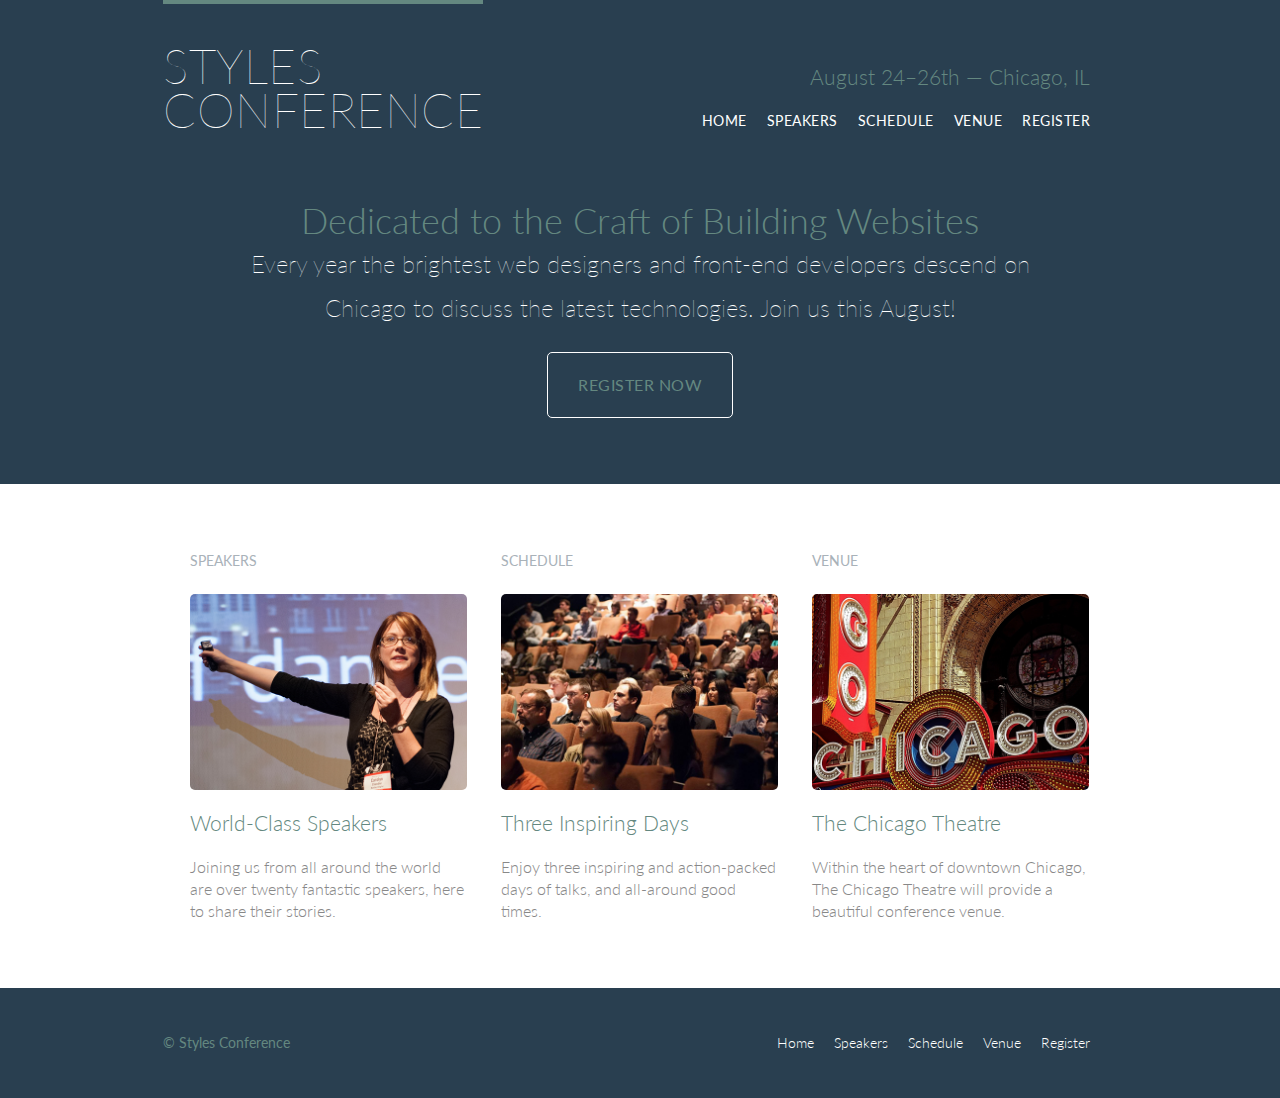
<file: index.html>
<!DOCTYPE html>
<html lang="en">
  <head>
	  <meta charset="utf-8">
  	  <title>Styles Conference</title>
	  <link rel="stylesheet" href="assets/stylesheets/main.css">
	  <link rel="stylesheet" href="http://fonts.googleapis.com/css?family=Lato:100,300,400">
  </head>
	
  <body>
		<header class="primary-header container group">
  			<h1 class="logo">
				<a href="index.html">Styles <br> Conference</a>
			</h1>
			<h3 class="tagline">August 24&ndash;26th &mdash; Chicago, IL</h3>
			
			<nav class="nav primary-nav">
			<ul>
				<li><a href="index.html">Home</a></li><!--
				--><li><a href="speakers.html">Speakers</a></li><!--
				--><li><a href="schedule.html">Schedule</a></li><!--
				--><li><a href="venue.html">Venue</a></li><!--
    			--><li><a href="register.html">Register</a></li>
			</ul>
  			</nav>
  		</header>
		
		<section class="hero container">
			<h2>Dedicated to the Craft of Building Websites</h2>
			<p>Every year the brightest web designers and front-end developers descend on Chicago to discuss the latest technologies. Join us this August!
			</p>
			<a class="btn btn-alt" href="register.html">Register Now</a>

	  	</section>
	  
	<section class="row">
		<div class="grid">
		
		<!-- Speakers -->
		  
		 <section class="teaser col-1-3">
			 <h5>Speakers</h5>
			 <a href="speakers.html">
    			<img src="assets/images/home/speakers.jpg" alt="Profesional Speaker">
    			<h3>World-Class Speakers</h3>
			 </a>
			 	<p>Joining us from all around the world are over twenty fantastic speakers, here to share their stories.</p>
  		 </section>
		
		<!--Schedule-->
		
		 <section class="teaser col-1-3">
			 <h5>Schedule</h5>
			 <a href="schedule.html">
    			<img src="assets/images/home/schedule.jpg" alt="Professional Speaker">
    			<h3>Three Inspiring Days</h3>
			 </a>
			 	<p>Enjoy three inspiring and action-packed days of talks, and all-around good times.</p>
        </section>
		
		<!--Venue-->
		
		<section class="teaser col-1-3">
			<h5>Venue</h5>
			<a href="venue.html">
    		  	<img src="assets/images/home/venue.jpg" alt="Professional Speaker">
				<h3>The Chicago Theatre</h3>
			</a>
				<p>Within the heart of downtown Chicago, The Chicago Theatre will provide a beautiful conference venue.</p>
  		</section>
			
		</div>
		
	</section>
	  
	<footer class="primary-footer container group">
  		<small>&copy; Styles Conference</small>
		<nav class="nav">
			<li><a href="index.html">Home</a></li><!--
			--><li><a href="speakers.html">Speakers</a></li><!--
			--><li><a href="schedule.html">Schedule</a></li><!--
			--><li><a href="venue.html">Venue</a></li><!--
			--><li><a href="register.html">Register</a></li>
  		</nav>
	</footer>
	  
  </body>
</html>
</file>
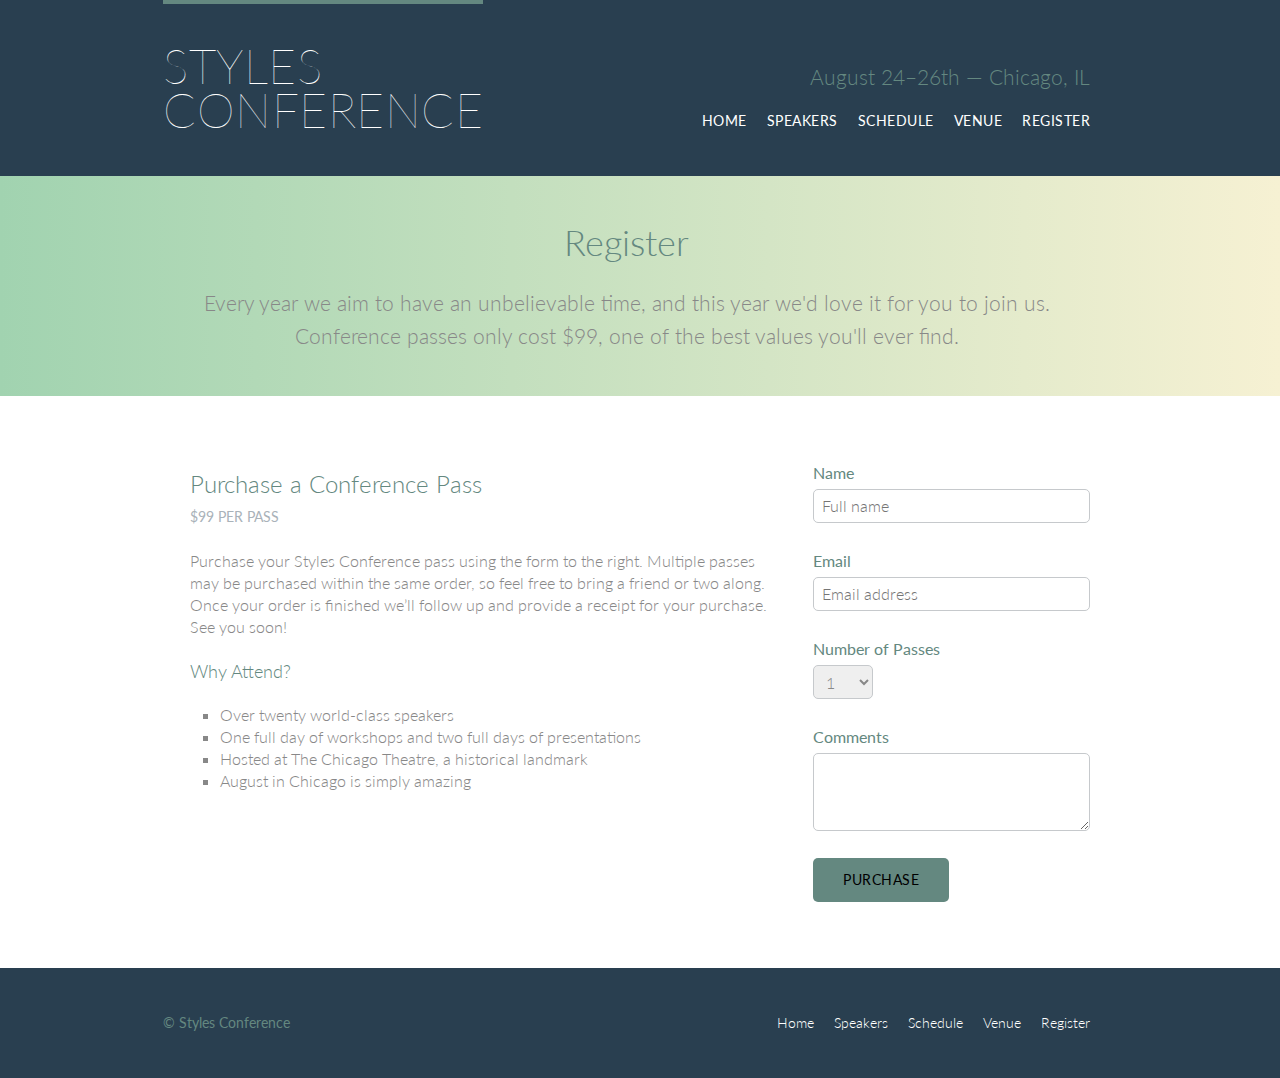
<file: register.html>
<!DOCTYPE html>
<html lang="en">
  <head>
	  <meta charset="utf-8">
  	  <title>Styles Conference</title>
	  <link rel="stylesheet" href="assets/stylesheets/main.css">
	  <link rel="stylesheet" href="http://fonts.googleapis.com/css?family=Lato:100,300,400">
  </head>
	
  <body>
		<header class="primary-header container group">
  			<h1 class="logo">
				<a href="index.html">Styles <br> Conference</a>
			</h1>
			<h3 class="tagline">August 24&ndash;26th &mdash; Chicago, IL</h3>
			
			<nav class="nav primary-nav">
			<ul>
				<li><a href="index.html">Home</a></li><!--
				--><li><a href="speakers.html">Speakers</a></li><!--
				--><li><a href="schedule.html">Schedule</a></li><!--
				--><li><a href="venue.html">Venue</a></li><!--
    			--><li><a href="register.html">Register</a></li>
			</ul>
  			</nav>
			
  		</header>
	  
	  <section class="row-alt">
  		<div class="lead container">

    			<h1>Register</h1>
				<p>Every year we aim to have an unbelievable time, and this year we'd love it for you to join us. Conference passes only cost $99, one of the best values you'll ever find.</p>

  		</div>
	  </section>
	  
	  <section class="row">
		  <div class="grid">
			  <section class="col-2-3">
				  <h2>Purchase a Conference Pass</h2>
				  <h5>$99 per Pass</h5>

				  <p>Purchase your Styles Conference pass using the form to the right. Multiple passes may be purchased within the same order, so 					   feel free to bring a friend or two along. Once your order is finished we&#8217;ll follow up and provide a receipt for your 					   purchase. See you soon!</p>
				
				  <h4>Why Attend?</h4>
				  
				   <ul class="why-attend">
  						<li>Over twenty world-class speakers</li>
					   	<li>One full day of workshops and two full days of presentations</li>
					   	<li>Hosted at The Chicago Theatre, a historical landmark</li>
					   	<li>August in Chicago is simply amazing</li>
				    </ul>
			  
			  </section><!--
				
			  --><form class="col-1-3" action="#" method="post">
			  		 <fieldset class="register-group">

						 <label>
							 Name
							 <input type="text" name="name" placeholder="Full name" required>
						 </label>

						 <label>
							 Email
							 <input type="email" name="email" placeholder="Email address" required>
						 </label>

						 <label>
							 Number of Passes
							 <select name="quantity" required>
								 <option value="1" selected>1</option>
								 <option value="2">2</option>
								 <option value="3">3</option>
								 <option value="4">4</option>
								 <option value="5">5</option>
							 </select>
						 </label>

						 <label>
							 Comments
							 <textarea name="comments"></textarea>
						 </label>

			  		 </fieldset>

			  			<input class="btn btn-default" type="submit" name="submit" value="Purchase">
			  
			  	</form>
		  </div>
	  </section>
	  
	<footer class="primary-footer container group">
  		<small>&copy; Styles Conference</small>
		<nav class="nav">
			<ul>
				<li><a href="index.html">Home</a></li><!--
				--><li><a href="speakers.html">Speakers</a></li><!--
				--><li><a href="schedule.html">Schedule</a></li><!--
				--><li><a href="venue.html">Venue</a></li><!--
    			--><li><a href="register.html">Register</a></li>
			</ul>
  		</nav>
	</footer>
	  
  </body>
</html>
</file>
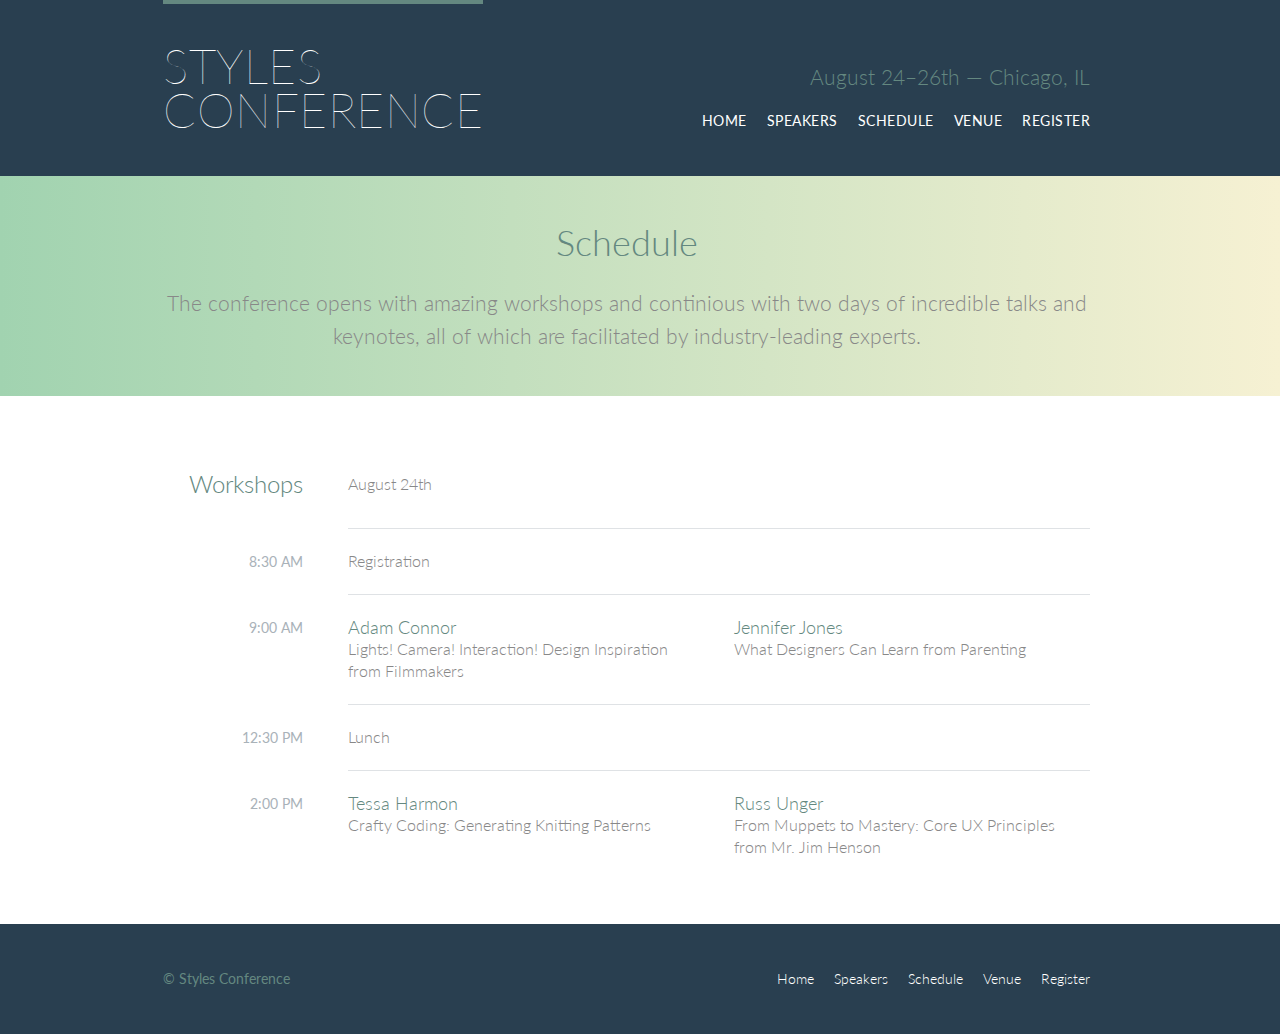
<file: schedule.html>
<!DOCTYPE html>
<html lang="en">
  <head>
	  <meta charset="utf-8">
  	  <title>Styles Conference</title>
	  <link rel="stylesheet" href="assets/stylesheets/main.css">
	  <link rel="stylesheet" href="http://fonts.googleapis.com/css?family=Lato:100,300,400">
  </head>
	
  <body>
		<header class="primary-header container group">
  			<h1 class="logo">
				<a href="index.html">Styles <br> Conference</a>
			</h1>
			<h3 class="tagline">August 24&ndash;26th &mdash; Chicago, IL</h3>
			
			<nav class="nav primary-nav">
			<ul>
				<li><a href="index.html">Home</a></li><!--
				--><li><a href="speakers.html">Speakers</a></li><!--
				--><li><a href="schedule.html">Schedule</a></li><!--
				--><li><a href="venue.html">Venue</a></li><!--
    			--><li><a href="register.html">Register</a></li>
			</ul>
  			</nav>
			
  		</header>
	  
	  <section class="row-alt">
  		<div class="lead container">

    			<h1>Schedule</h1>
				<p>The conference opens with amazing workshops and continious with two days of incredible talks and keynotes, all of which are facilitated by industry-leading experts.</p>

  		</div>
	  </section>
	  
	  <section class="row">
		  <div class="container">
			  
			  <table>
				  <thead>
					   <tr>
						   <th scope="row">
							   Workshops
						   </th>
						   <td colspan="2">
							   August 24th
						   </td>
					  </tr>
				  </thead>
				  <tbody>
					   <tr>
						   <th class="schedule-offset" scope="row">
							   <time datetime="08:30:00">8:30 AM</time>
						   </th>
						   <td colspan="2">
							   Registration
						   </td>
					  </tr>
					  
					   <tr>
						   <th scope="row">
							   <time datetime="09:00:00">9:00 AM</time>
						   </th>
						   <td>
							   <a href="<code>speakers.html</code>#adam-connor">
								   <h4>Adam Connor</h4>
								   Lights! Camera! Interaction! Design Inspiration from Filmmakers
							   </a>
						   </td>
						   <td>
							   <a href="speakers.html#jennifer-jones">
								   <h4>Jennifer Jones</h4>
								   What Designers Can Learn from Parenting
							   </a>
						   </td>
					  </tr>
					  
					   <tr>
						   <th scope="row">
							   <time datetime="12:30:00">12:30 PM</time>
						   </th>
						   <td colspan="2">
							   Lunch
						   </td>
					  </tr>
					  <tr>
						  <th class="schedule-offset" scope="row">
							  <time datetime="14:00">2:00 PM</time>
						  </th>
						  <td>
							  <a href="speakers.html#tessa-harmon">
								  <h4>Tessa Harmon</h4>
								  Crafty Coding: Generating Knitting Patterns
							  </a>
						  </td>
						  <td>
							  <a href="speakers.html#russ-unger">
								  <h4>Russ Unger</h4>
								  From Muppets to Mastery: Core UX Principles from Mr. Jim Henson
							  </a>
						  </td>
					  </tr>
				  </tbody>
			  </table>
		  </div>
	  </section>
		
	<footer class="primary-footer container group">
  		<small>&copy; Styles Conference</small>
		<nav class="nav">
			<ul>
				<li><a href="index.html">Home</a></li><!--
				--><li><a href="speakers.html">Speakers</a></li><!--
				--><li><a href="schedule.html">Schedule</a></li><!--
				--><li><a href="venue.html">Venue</a></li><!--
    			--><li><a href="register.html">Register</a></li>
			</ul>
  		</nav>
	</footer>
	  
  </body>
</html>
</file>
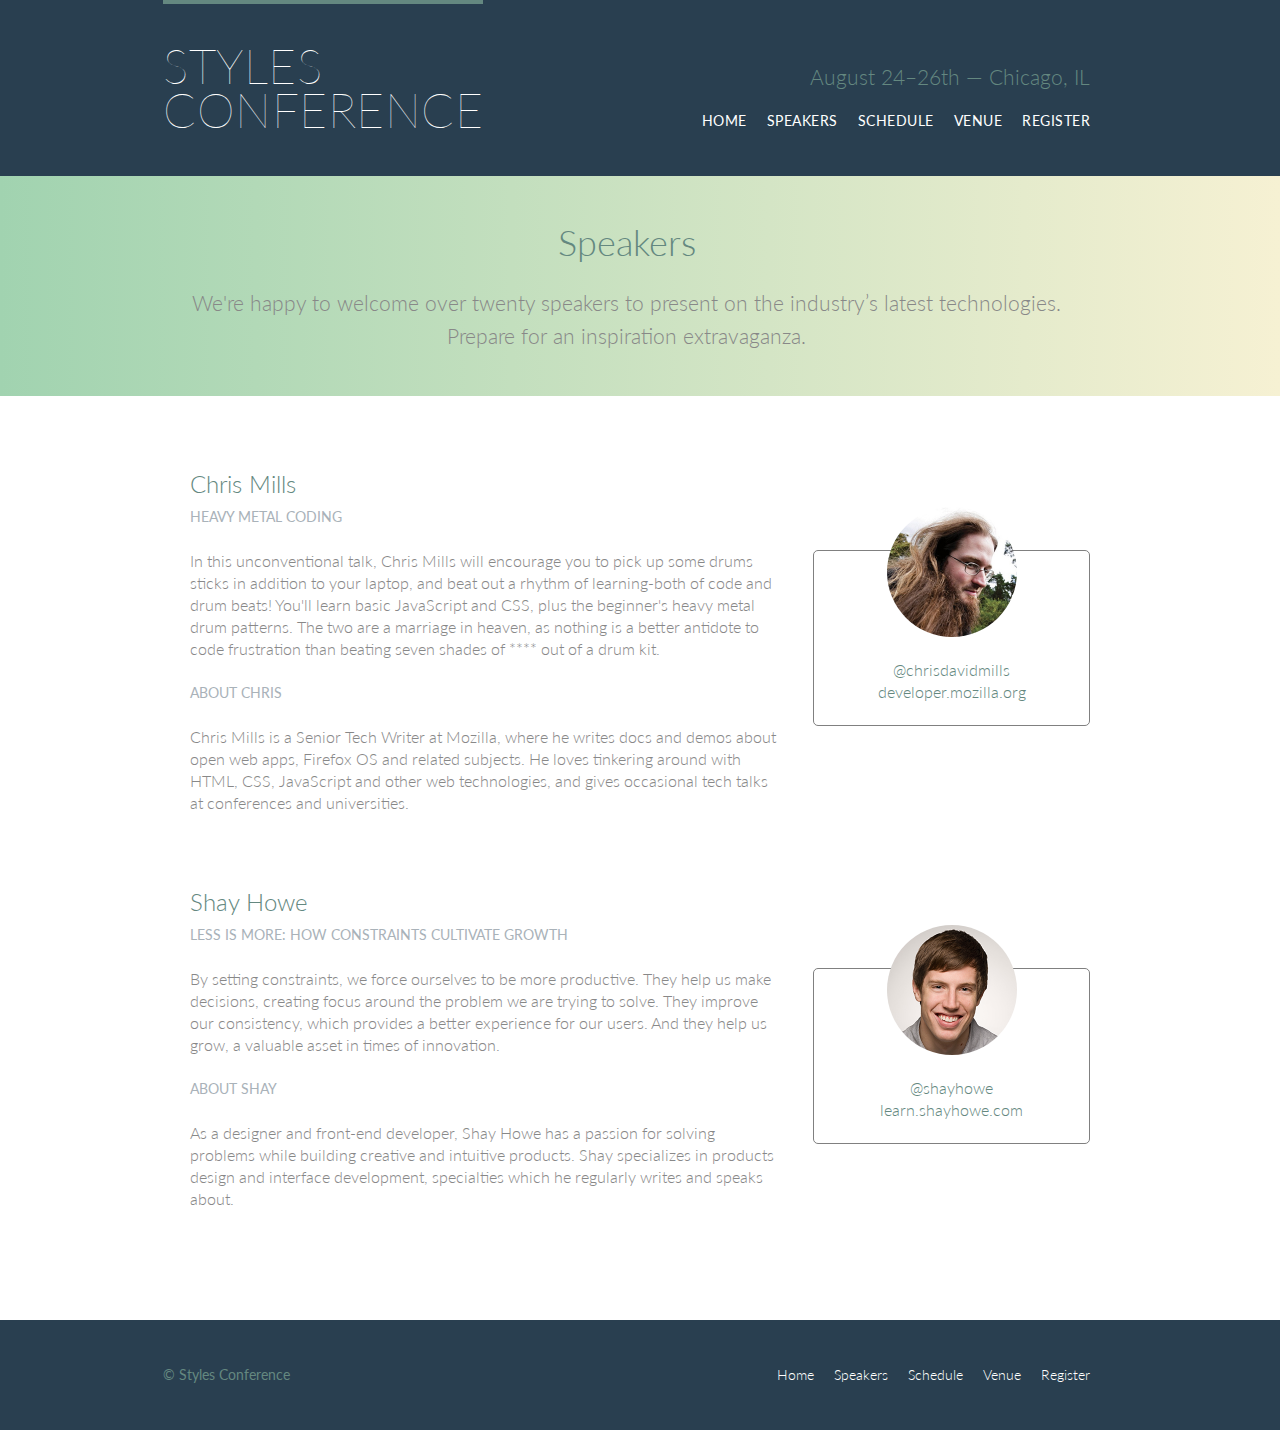
<file: speakers.html>
<!DOCTYPE html>
<html lang="en">
  <head>
	  <meta charset="utf-8">
  	  <title>Styles Conference</title>
	  <link rel="stylesheet" href="assets/stylesheets/main.css">
	  <link rel="stylesheet" href="http://fonts.googleapis.com/css?family=Lato:100,300,400">
  </head>
	
  <body>
		<header class="primary-header container group">
  			<h1 class="logo">
				<a href="index.html"> Styles <br> Conference</a>
			</h1>
			<h3 class="tagline">August 24&ndash;26th &mdash; Chicago, IL</h3>
			
			<nav class="nav primary-nav">
			<ul>
				<li><a href="index.html">Home</a></li><!--
				--><li><a href="speakers.html">Speakers</a></li><!--
				--><li><a href="schedule.html">Schedule</a></li><!--
				--><li><a href="venue.html">Venue</a></li><!--
    			--><li><a href="register.html">Register</a></li>
			</ul>
  			</nav>
			
  		</header>
	  
	  <section class="row-alt">
  		<div class="lead container">

    			<h1>Speakers</h1>
				<p> We're happy to welcome over twenty speakers to present on the industry&#8217;s latest technologies. Prepare for an inspiration extravaganza.</p>

  		</div>
	  </section>
	  
	  <section class="row">
		  <div class="grid">
	  
	  <section class="speaker" id="chris-mills">
		  <div class="col-2-3">
			  
			  <h2>Chris Mills</h2>
		  	  <h5>HEAVY METAL CODING</h5>
			  
			  <p>In this unconventional talk, Chris Mills will encourage you to pick up some drums sticks in addition to your laptop, and beat out a rhythm of learning-both of code and drum beats! You'll learn basic JavaScript and CSS, plus the beginner's heavy metal drum patterns. The two are a marriage in heaven, as nothing is a better antidote to code frustration than beating seven shades of **** out of a drum kit.</p>
			  
			  <h5>ABOUT CHRIS</h5>
			  
			  <p>Chris Mills is a Senior Tech Writer at Mozilla, where he writes docs and demos about open web apps, Firefox OS and related subjects. He loves tinkering around with HTML, CSS, JavaScript and other web technologies, and gives occasional tech talks at conferences and universities.</p>
		  </div><!--
			
		  --><aside class="col-1-3">
		  		<div class="speaker-info">
					<img src="assets/images/speakers/chris-mills.jpg" alt="Chris mills">
					<ul>
						<li><a href="https://twitter.com/chrisdavidmmills">@chrisdavidmills</a></li>
						<li><a href="https://developer.mozilla.org">developer.mozilla.org</a></li>
					</ul>
		  		
		  		</div>
		  </aside>
	  </section>
	  
	  <section class="speaker" id="shay-howe">
		  <div class="col-2-3">
			  
			  <h2>Shay Howe</h2>
			  
			  <h5>Less Is More: How Constraints Cultivate Growth</h5>
    
			  <p>By setting constraints, we force ourselves to be more productive. They help us make decisions, creating focus around the problem we are trying to solve. They improve our consistency, which provides a better experience for our users. And they help us grow, a valuable asset in times of innovation.</p>
			  
			  <h5>ABOUT SHAY</h5>
			  
			  <p>As a designer and front-end developer, Shay Howe has a passion for solving problems while building creative and intuitive products. Shay specializes in products design and interface development, specialties which he regularly writes and speaks about.</p>
  
		  </div><!--
		
		  --><aside class="col-1-3">
		  		<div class="speaker-info">
					<img src="assets/images/speakers/shay-howe.jpg" alt="Shay howe">
					<ul>
						<li><a href="https://twitter.com/shayhowe">@shayhowe</a></li>
						<li><a href="http://learn.shayhowe.com/">learn.shayhowe.com</a></li>
					</ul>
		  		</div>
		  </aside>

	  
	  </section>
	  
	  </div>
	  </section>

	<footer class="primary-footer container group">
  		<small>&copy; Styles Conference</small>
		<nav class="nav">
			<ul>
				<li><a href="index.html">Home</a></li><!--
				--><li><a href="speakers.html">Speakers</a></li><!--
				--><li><a href="schedule.html">Schedule</a></li><!--
				--><li><a href="venue.html">Venue</a></li><!--
    			--><li><a href="register.html">Register</a></li>
			</ul>
  		</nav>
		
	</footer>
	  
  </body>
</html>
</file>
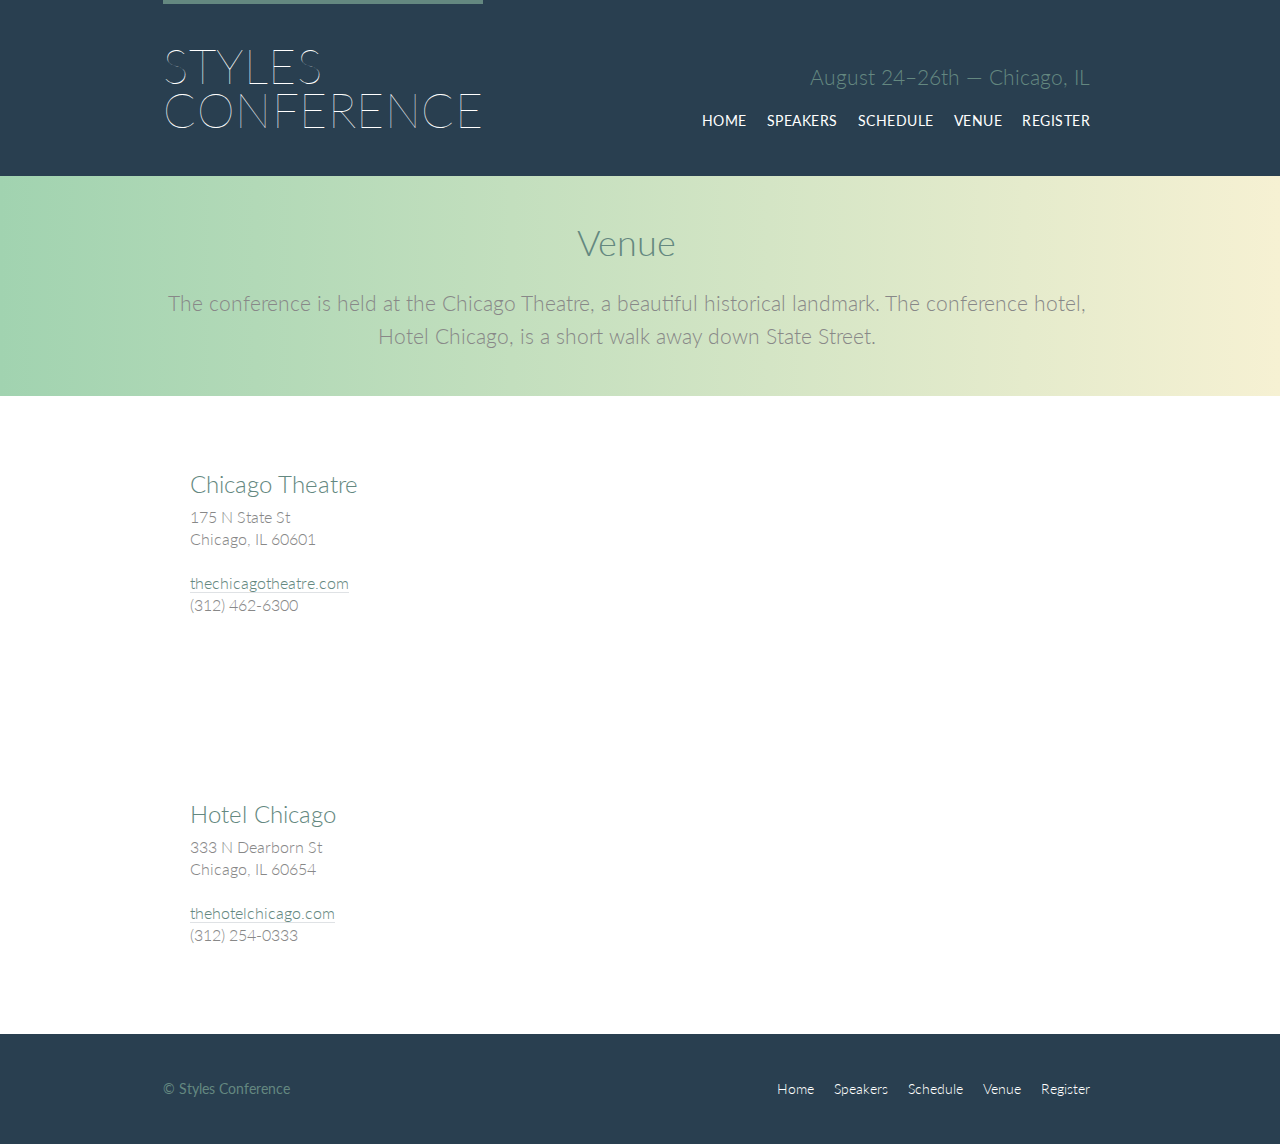
<file: venue.html>
<!DOCTYPE html>
<html lang="en">
  <head>
	  <meta charset="utf-8">
  	  <title>Styles Conference</title>
	  <link rel="stylesheet" href="assets/stylesheets/main.css">
	  <link rel="stylesheet" href="http://fonts.googleapis.com/css?family=Lato:100,300,400">
  </head>
	
  <body>
		<header class="primary-header container group">
  			<h1 class="logo">
				<a href="index.html">Styles <br> Conference  </a>
			</h1>
			<h3 class="tagline">August 24&ndash;26th &mdash; Chicago, IL</h3>
			
			<nav class="nav primary-nav">
			<ul>
				<li><a href="index.html">Home</a></li><!--
				--><li><a href="speakers.html">Speakers</a></li><!--
				--><li><a href="schedule.html">Schedule</a></li><!--
				--><li><a href="venue.html">Venue</a></li><!--
    			--><li><a href="register.html">Register</a></li>
			</ul>
  			</nav>
			
  		</header>
	  
	  <section class="row-alt">
  		<div class="lead container">

    			<h1>Venue</h1>
			    <p>The conference is held at the Chicago Theatre, a beautiful historical landmark. The conference hotel, Hotel Chicago, is a short walk away down State Street.</p>

  		</div>
	  </section>
	  
	  <section class="row">
		  <div class="grid">
			  
			  <section class="venue-theatre">
				  <div class="col-1-3">
				  	<h2>Chicago Theatre</h2>
					<p>175 N State St <br>Chicago, IL 60601</p>
					<p><a href="http://www.thechicagotheatre.com/">thechicagotheatre.com</a> <br> (312) 462-6300</p>
				  </div><!--
				  --><iframe class="venue-map col-2-3" src="https://www.google.com/maps/embed?pb=!1m5!3m3!1m2!1s0x880e2ca55810a493%3A0x4700ddf60fcbfad6!2schicago+theatre!5e0!3m2!1sen!2sus!4v1388701393606"></iframe>
			  
			  </section>
			  
			  <section class="venue-hotel">
				  <div class="col-1-3">
				  	<h2>Hotel Chicago</h2>
					<p>333 N Dearborn St<br>Chicago, IL 60654</p>
					<p><a href="http://www.thehotelchicago.com">thehotelchicago.com</a> <br> (312) 254-0333</p>
				  </div><!--
				  --><iframe class="col-2-3" src="https://www.google.com/maps/embed?pb=!1m5!3m3!1m2!1s0x880e2ca55810a493%3A0x4700ddf60fcbfad6!2schicago+theatre!5e0!3m2!1sen!2sus!4v1388701393606"></iframe>
			  
			  </section>
		  
		  </div>
	  </section>
	  
	<footer class="primary-footer container group">
  		<small>&copy; Styles Conference</small>
		<nav class="nav">
			<ul>
				<li><a href="index.html">Home</a></li><!--
				--><li><a href="speakers.html">Speakers</a></li><!--
				--><li><a href="schedule.html">Schedule</a></li><!--
				--><li><a href="venue.html">Venue</a></li><!--
    			--><li><a href="register.html">Register</a></li>
			</ul>
  	    </nav>
		
	</footer>
	  
  </body>
</html>
</file>
<file: assets/stylesheets/main.css>
/* http://meyerweb.com/eric/tools/css/reset/ 2. v2.0 | 20110126
  License: none (public domain)
*/

html, body, div, span, applet, object, iframe,
h1, h2, h3, h4, h5, h6, p, blockquote, pre,
a, abbr, acronym, address, big, cite, code,
del, dfn, em, img, ins, kbd, q, s, samp,
small, strike, strong, sub, sup, tt, var,
b, u, i, center,
dl, dt, dd, ol, ul, li,
fieldset, form, label, legend,
table, caption, tbody, tfoot, thead, tr, th, td,
article, aside, canvas, details, embed,
figure, figcaption, footer, header, hgroup,
menu, nav, output, ruby, section, summary,
time, mark, audio, video {
  margin: 0;
  padding: 0;
  border: 0;
  font-size: 100%;
  font: inherit;
  vertical-align: baseline;
}
/* HTML5 display-role reset for older browsers */
article, aside, details, figcaption, figure,
footer, header, hgroup, menu, nav, section {
  display: block;
}
body {
  line-height: 1;
}
ol, ul {
  list-style: none;
}
blockquote, q {
  quotes: none;
}
blockquote:before, blockquote:after,
q:before, q:after {
  content: '';
  content: none;
}
table {
  border-collapse: collapse;
  border-spacing: 0;
}

/*
  ========================================
  Custom styles
  ========================================
*/
body {
  background: #293f50;
  color: #888;
  font: 300 16px/22px "Lato", "Open Sans", "Helvetica Neue", Helvetica, Arial, sans-serif;
}

h1, h2, h3, h4 {
  color: #648880;
}

h1 {
  font-size: 36px;
  line-height: 44px;
}
h2 {
  font-size: 24px;
  line-height: 44px;
}
h3 {
  font-size: 21px;
}
h4 {
  font-size: 18px;
}

h5 {
  color: #a9b2b9;
  font-size: 14px;
  font-weight: 400;
  text-transform: uppercase;
}

strong {
  font-weight: 400;
}
cite, em {
  font-style: italic;
}

/*
  ========================================
  Grid
  ========================================
*/

*,
*:before,
*:after {
  -webkit-box-sizing: border-box;
     -moz-box-sizing: border-box;
          box-sizing: border-box;
}

.container,
.grid {
  margin: 0 auto;
  width: 960px;
}
.container {
  padding-left: 3px;
  padding-right: 30px;
}

.col-1-3 {
  width: 33%;
}
.col-2-3 {
  width: 67%;
}

.col-1-3,
.col-2-3 {
  display: inline-block;
  vertical-align: top;
}

.grid,
.col-1-3,
.col-2-3 {
  padding-left: 15px;
  padding-right: 15px;
}

/*
  ========================================
  Clearfix
  ========================================
*/
.group:before,
.group:after {
  content: "";
  display: table;
}
.group:after {
  clear: both;
}
.group {
  clear: both;
  *zoom: 1;
}

/*
  ========================================
  Rows
  ========================================
*/

.row {
  background: white;
  padding: 66px 0 44px 0;
}

.row,
.row-alt {
  min-width: 960px;
}

.row-alt {
   background: #cbe2c1;
   background: -webkit-linear-gradient(to right, #a1d3b0, #f6f1d3);
   background: -moz-linear-gradient(to right, #a1d3b0, #f6f1d3);
   background: linear-gradient(to right, #a1d3b0, #f6f1d3);
   padding: 44px 0 22px 0;
 }

/*
  ========================================
  Typography
  ========================================
*/

h1, h3, h4, h5, p {
  margin-bottom: 22px;
}

/*
  ========================================
  Leads
  ========================================
*/

.lead {
  text-align: center;
}
.lead p {
  font-size: 21px;
  line-height: 33px;
}

/*
  ========================================
  Buttons
  ========================================
*/

.btn {
  border-radius: 5px;
  color; white;
  cursor: pointer;
  display: inline-block;
  font-weight: 400;
  letter-spacing: .5px;
  margin: 0;
  text-transform: uppercase;
}

.btn-alt {
  border: 1px solid #fff;
  padding: 10px 30px;
}

.btn alt: hover{
  background: #fff;
  color: #648880;
}

.btn-default {
  border: 0;
  background: #648880;
  padding: 11px 30px;
  font-size: 14px;
}
.btn-default:hover {
  background: #77a198;
}

/*
  ========================================
  Home
  ========================================
*/

.hero {
  color: white;
  line-height: 44px;
  padding: 22px 80px 66px 80px;
  text-align: center;
}
.hero h2 {
  font-size: 36px;
}
.hero p {
  font-size: 24px;
  font-weight: 100;
}

/*
  ========================================
  Primary header
  ========================================
*/

.logo {
  border-top: 4px solid #648880;
  float: left;
  font-size: 48px;
  font-weight: 100;
  letter-spacing: .5px;
  line-height: 44px;
  padding: 40px 0 22px 0;
  text-transform: uppercase;
}

/*
  ========================================
  Primary footer
  ========================================
*/

.primary-footer small {
  float: left;
  font-weight: 400;
}

.primary-footer {
  color: #648880;
  font-size: 14px;
  padding-bottom: 44px;
  padding-top: 44px;
}

/*
  ========================================
  Links
  ========================================
*/

a:hover {
  color: #a9b2b9;
}
a {
  color: #648880;
  text-decoration: none;
}

p a {
  border-bottom: 1px solid #dfe2e5;
}

.teaser a:hover h3 {
  color: #a9b2b9;
}

.teaser img {
  border-radius: 5px;
  display: block;
  margin-bottom: 22px;
  max-width: 100%
}

.logo {
  border-top: 4px solid #648880;
  float: left;
  font-size: 48px;
  line-height: 44px;
  padding: 40px 0 22px 0;
}

.tagline {
  margin: 66px 0 22px 0;
  text-align: right;
}

.primary-nav {
  font-size: 14px;
  font-weight: 400;
  letter-spacing: .5px;
  text-transform: uppercase;
}

.primary-header a,
.primary-footer a {
  color: #fff;
}
.primary-header a:hover,
.primary-footer a:hover {
  color: lightblue;
}

/*
  ========================================
  Navigation
  ========================================
*/

.nav {
  text-align: right;
}

.nav li {
  display: inline-block;
  margin: 0 10px;
  vertical-align: top;
}
.nav li:last-child {
  margin-right: 0;
}

/*
  ========================================
  Speakers
  ========================================
*/

.speaker-info{
	border: 1px solid gray;
	border-radius: 5px;
	margin-top: 88px;
	padding: 22px;
	text-align: center;
}

.speaker {
	margin-bottom: 44px;
}

.speaker-info img {
  border-radius: 50%;
  height: 130px;
  margin: -66px 0 22px 0;
  vertical-align: top;
}

/*
  ========================================
  Venue
  ========================================
*/

.venue-theatre {
  margin-bottom: 66px;
}
.venue-hotel {
  margin-bottom: 22px;
}

.venue-map {
  height: 264px;
}

/*
  ========================================
  Register
  ========================================
*/

.why-attend {
  list-style: square;
  margin: 0 0 22px 30px;
}

form {
  margin-bottom: 22px;
}
input,
select,
textarea {
  font: 300 16px/22px "Lato", "Open Sans", "Helvetica Neue", Helvetica, Arial, sans-serif;
}

.register-group label {
  color: #648880;
  cursor: pointer;
  font-weight: 400;
}
.register-group input,
.register-group select,
.register-group textarea {
  border: 1px solid #c6c9cc;
  border-radius: 5px;
  color: #888;
  display: block;
  margin: 5px 0 27px 0;
  padding: 5px 8px;
}
.register-group input,
.register-group textarea {
  width: 100%;
}
.register-group select {
  height: 34px;
  width: 60px;
}
.register-group textarea {
  height: 78px;
}

/*
  ========================================
  Schedule
  ========================================
*/

table {
  margin-bottom: 44px;
  width: 100%;
}
table:last-child {
  margin-bottom: 0;
}

th,
td {
  padding-bottom: 22px;
  vertical-align: top;
}
th {
  padding-right: 45px;
  text-align: right;
  width: 20%;
}
td {
  width: 40%;
}

thead {
  line-height: 44px;
}
thead th {
  color: #648880;
  font-size: 24px;
}

tbody th {
  color: #a9b2b9;
  font-size: 14px;
  font-weight: 400;
  padding-top: 22px;
  text-transform: uppercase;
}

tbody td {
  border-top: 1px solid #dfe2e5;
  padding-top: 21px;
}
tbody td:first-of-type {
  padding-right: 15px;
}
tbody td:last-of-type {
  padding-left: 15px;
}
tbody td:only-of-type {
  padding-left: 0;
  padding-right: 0;
}

table a {
  color: #888;
}
table h4 {
  margin-bottom: 0;
}

.schedule-offset {
  color: #a9b2b9;
}
</file>
